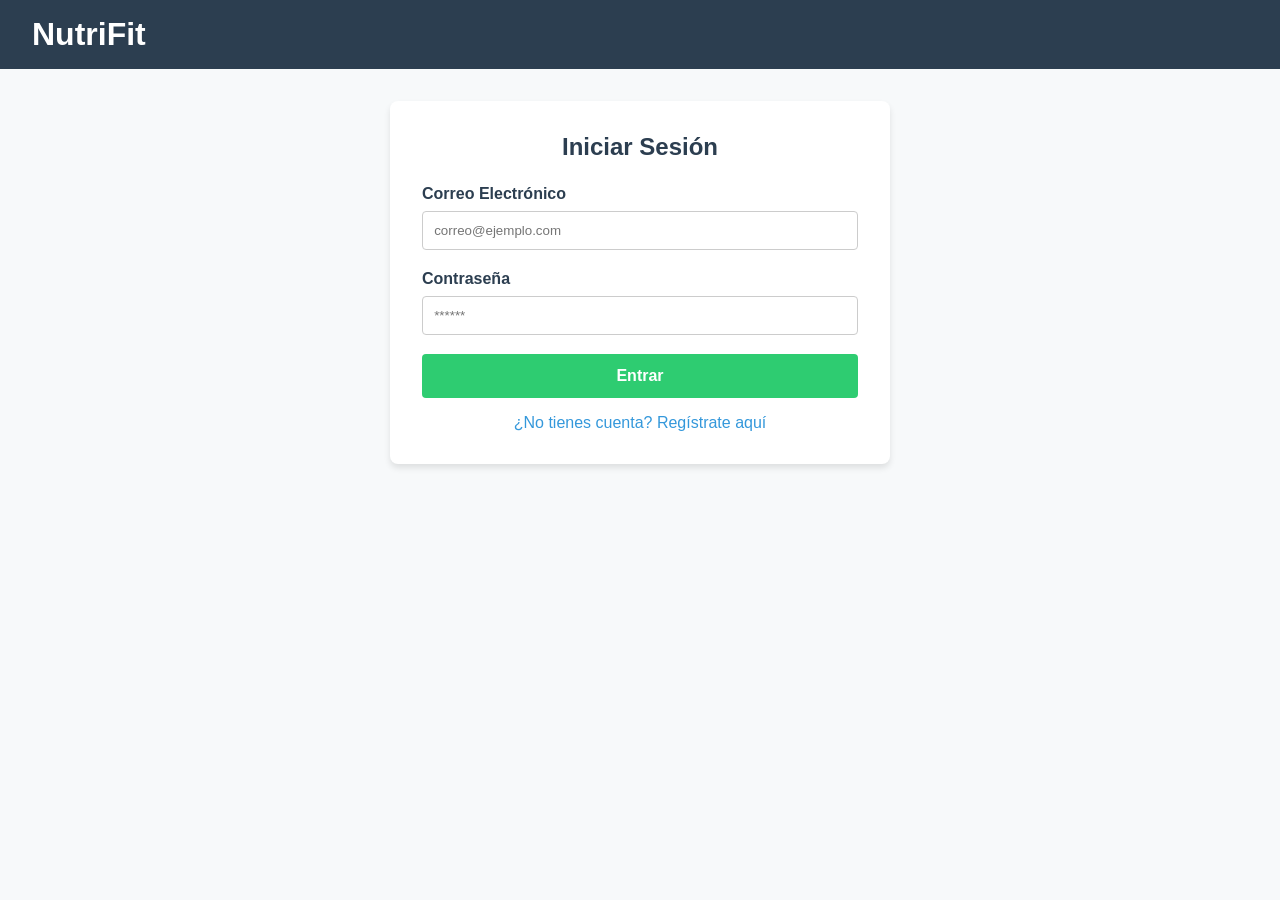
<file: Proyecto-HTML,CSS,JAVASCRIPT/index.html>
<!DOCTYPE html>
<html lang="es">

<head>
    <meta charset="UTF-8">
    <meta name="viewport" content="width=device-width, initial-scale=1.0">
    <title>NutriFit - Tu Nutrición Inteligente</title>
    <link rel="stylesheet" href="css/estilos.css">
</head>

<body>

    <header>
        <h1>NutriFit</h1>
        <div id="user-nav" style="display: none;">
            <span id="nav-username"></span>
            <button onclick="logout()" class="btn-logout">Salir</button>
        </div>
    </header>

    <main>
        <section id="view-login" class="view active">
            <div class="card">
                <h2>Iniciar Sesión</h2>
                <form id="form-login" onsubmit="handleLogin(event)">
                    <div class="form-group">
                        <label>Correo Electrónico</label>
                        <input type="email" id="login-email" required placeholder="correo@ejemplo.com">
                    </div>
                    <div class="form-group">
                        <label>Contraseña</label>
                        <input type="password" id="login-password" required placeholder="******">
                    </div>
                    <button type="submit">Entrar</button>
                    <p class="switch-form" onclick="switchView('view-register')">¿No tienes cuenta? Regístrate aquí</p>
                </form>
            </div>
        </section>

        <section id="view-register" class="view">
            <div class="card">
                <h2>Crear Cuenta Nutricional</h2>
                <form id="form-registro" onsubmit="handleRegister(event)">
                    <div class="form-group">
                        <label>Nombre</label>
                        <input type="text" id="reg-nombre" required placeholder="Tu nombre">
                    </div>
                    <div class="form-group">
                        <label>Correo Electrónico</label>
                        <input type="email" id="reg-email" required>
                    </div>
                    <div class="form-group">
                        <label>Contraseña</label>
                        <input type="password" id="reg-password" required minlength="4">
                    </div>
                    <div class="form-group">
                        <label>Peso (kg)</label>
                        <input type="number" id="reg-peso" required min="30" max="200" step="0.1">
                    </div>
                    <div class="form-group">
                        <label>Altura (cm)</label>
                        <input type="number" id="reg-altura" required min="100" max="250">
                    </div>
                    <div class="form-group">
                        <label>Edad</label>
                        <input type="number" id="reg-edad" required min="14" max="100">
                    </div>
                    <div class="form-group">
                        <label>Género</label>
                        <select id="reg-genero">
                            <option value="hombre">Hombre</option>
                            <option value="mujer">Mujer</option>
                        </select>
                    </div>
                    <div class="form-group">
                        <label>Nivel de Actividad</label>
                        <select id="reg-actividad">
                            <option value="1.2">Sedentario (Poco o ningún ejercicio)</option>
                            <option value="1.375">Ligero (Ejercicio 1-3 días/semana)</option>
                            <option value="1.55">Moderado (Ejercicio 3-5 días/semana)</option>
                            <option value="1.725">Fuerte (Ejercicio 6-7 días/semana)</option>
                        </select>
                    </div>
                    <button type="submit">Calcular y Registrarse</button>
                    <p class="switch-form" onclick="switchView('view-login')">¿Ya tienes cuenta? Inicia sesión</p>
                </form>
            </div>
        </section>

        <section id="view-dashboard" class="view">
            <div class="dashboard-grid">
                <div class="info-panel">
                    <h3>Tus Datos</h3>
                    <p style="margin: 1rem 0;">Metabolismo Basal: <strong id="dash-tmb">0</strong> kcal</p>
                    <hr style="margin: 1rem 0; border: 0; border-top: 1px solid #eee;">

                    <h4>Selecciona tu Objetivo:</h4>
                    <p style="font-size: 0.85rem; color:#7f8c8d; margin-bottom: 1rem;">Adaptará los contenidos a tus
                        necesidades.</p>
                    <button class="btn-objetivo selected" id="btn-def" onclick="setObjetivo('definicion')">Déficit /
                        Definición</button>
                    <button class="btn-objetivo" id="btn-man"
                        onclick="setObjetivo('mantenimiento')">Mantenimiento</button>
                    <button class="btn-objetivo" id="btn-vol" onclick="setObjetivo('volumen')">Superávit /
                        Volumen</button>

                    <div class="entrenamientos-section" style="margin-top: 2rem;">
                        <h4>Tu Rutina Recomendada</h4>
                        <div id="entrenamiento-contenido" style="margin-top: 0.5rem;">
                        </div>
                    </div>
                </div>

                <div>
                    <div
                        style="display:flex; justify-content: space-between; align-items:center; margin-bottom:1.5rem;">
                        <h3>Recetas Recomendadas</h3>
                        <span id="fav-counter" style="font-weight:bold; color:var(--dark);">Favoritos: 0</span>
                    </div>
                    <div id="recetas-container" class="recetas-grid">
                    </div>
                </div>
            </div>
        </section>
    </main>

    <script src="js/script.js"></script>
</body>

</html>
</file>
<file: Proyecto-HTML,CSS,JAVASCRIPT/css/estilos.css>
:root {
    --primary: #2ecc71;
    --primary-dark: #27ae60;
    --dark: #2c3e50;
    --light: #ecf0f1;
}

* {
    box-sizing: border-box;
    margin: 0;
    padding: 0;
    font-family: 'Segoe UI', Tahoma, Geneva, Verdana, sans-serif;
}

body {
    background-color: #f7f9fa;
    color: var(--dark);
}

header {
    background-color: var(--dark);
    color: white;
    padding: 1rem 2rem;
    display: flex;
    justify-content: space-between;
    align-items: center;
}

.btn-logout {
    width: auto;
    padding: 0.4rem 1rem;
    background: #e74c3c;
    margin-left: 1rem;
}

main {
    max-width: 1000px;
    margin: 2rem auto;
    padding: 0 1rem;
}


.view {
    display: none;
}

.view.active {
    display: block;
}


.card {
    background: white;
    padding: 2rem;
    border-radius: 8px;
    box-shadow: 0 4px 6px rgba(0, 0, 0, 0.1);
    max-width: 500px;
    margin: 0 auto;
}

h2 {
    margin-bottom: 1.5rem;
    text-align: center;
}

.form-group {
    margin-bottom: 1.2rem;
}

.form-group label {
    display: block;
    margin-bottom: 0.5rem;
    font-weight: 600;
}

.form-group input,
.form-group select {
    width: 100%;
    padding: 0.7rem;
    border: 1px solid #ccc;
    border-radius: 4px;
}

button {
    width: 100%;
    padding: 0.8rem;
    background-color: var(--primary);
    color: white;
    border: none;
    border-radius: 4px;
    font-size: 1rem;
    cursor: pointer;
    font-weight: bold;
    transition: background 0.2s;
}

button:hover {
    background-color: var(--primary-dark);
}

.switch-form {
    text-align: center;
    margin-top: 1rem;
    cursor: pointer;
    color: #3498db;
}


.dashboard-grid {
    display: grid;
    grid-template-columns: 1fr 2fr;
    gap: 2rem;
}

@media (max-width: 768px) {
    .dashboard-grid {
        grid-template-columns: 1fr;
    }
}

.info-panel {
    background: white;
    padding: 1.5rem;
    border-radius: 8px;
    box-shadow: 0 2px 4px rgba(0, 0, 0, 0.05);
    height: fit-content;
}

.btn-objetivo {
    background-color: #34495e;
    margin-bottom: 0.5rem;
}

.btn-objetivo.selected {
    background-color: var(--primary);
}

.entrenamientos-section {
    background-color: #f8f9fa;
    padding: 1rem;
    border-left: 4px solid var(--primary);
    border-radius: 4px;
}


.recetas-grid {
    display: grid;
    grid-template-columns: repeat(auto-fill, minmax(280px, 1fr));
    gap: 1.5rem;
}

.receta-card {
    background: white;
    border-radius: 8px;
    overflow: hidden;
    box-shadow: 0 2px 4px rgba(0, 0, 0, 0.05);
    border-top: 4px solid var(--primary);
    padding: 1.5rem;
}


.receta-header {
    display: flex;
    justify-content: space-between;
    align-items: flex-start;
    gap: 1rem;
    margin-bottom: 0.5rem;
}

.receta-header h4 {
    flex: 1;
    font-size: 1.1rem;
    line-height: 1.3;
}

.kcal-tag {
    background: #e74c3c;
    color: white;
    padding: 0.2rem 0.6rem;
    border-radius: 4px;
    font-size: 0.8rem;
    font-weight: bold;
    white-space: nowrap;
    
}

.btn-fav {
    background-color: #7f8c8d;
    margin-top: 1rem;
}

.btn-fav.is-fav {
    background-color: #e74c3c;
}
</file>
